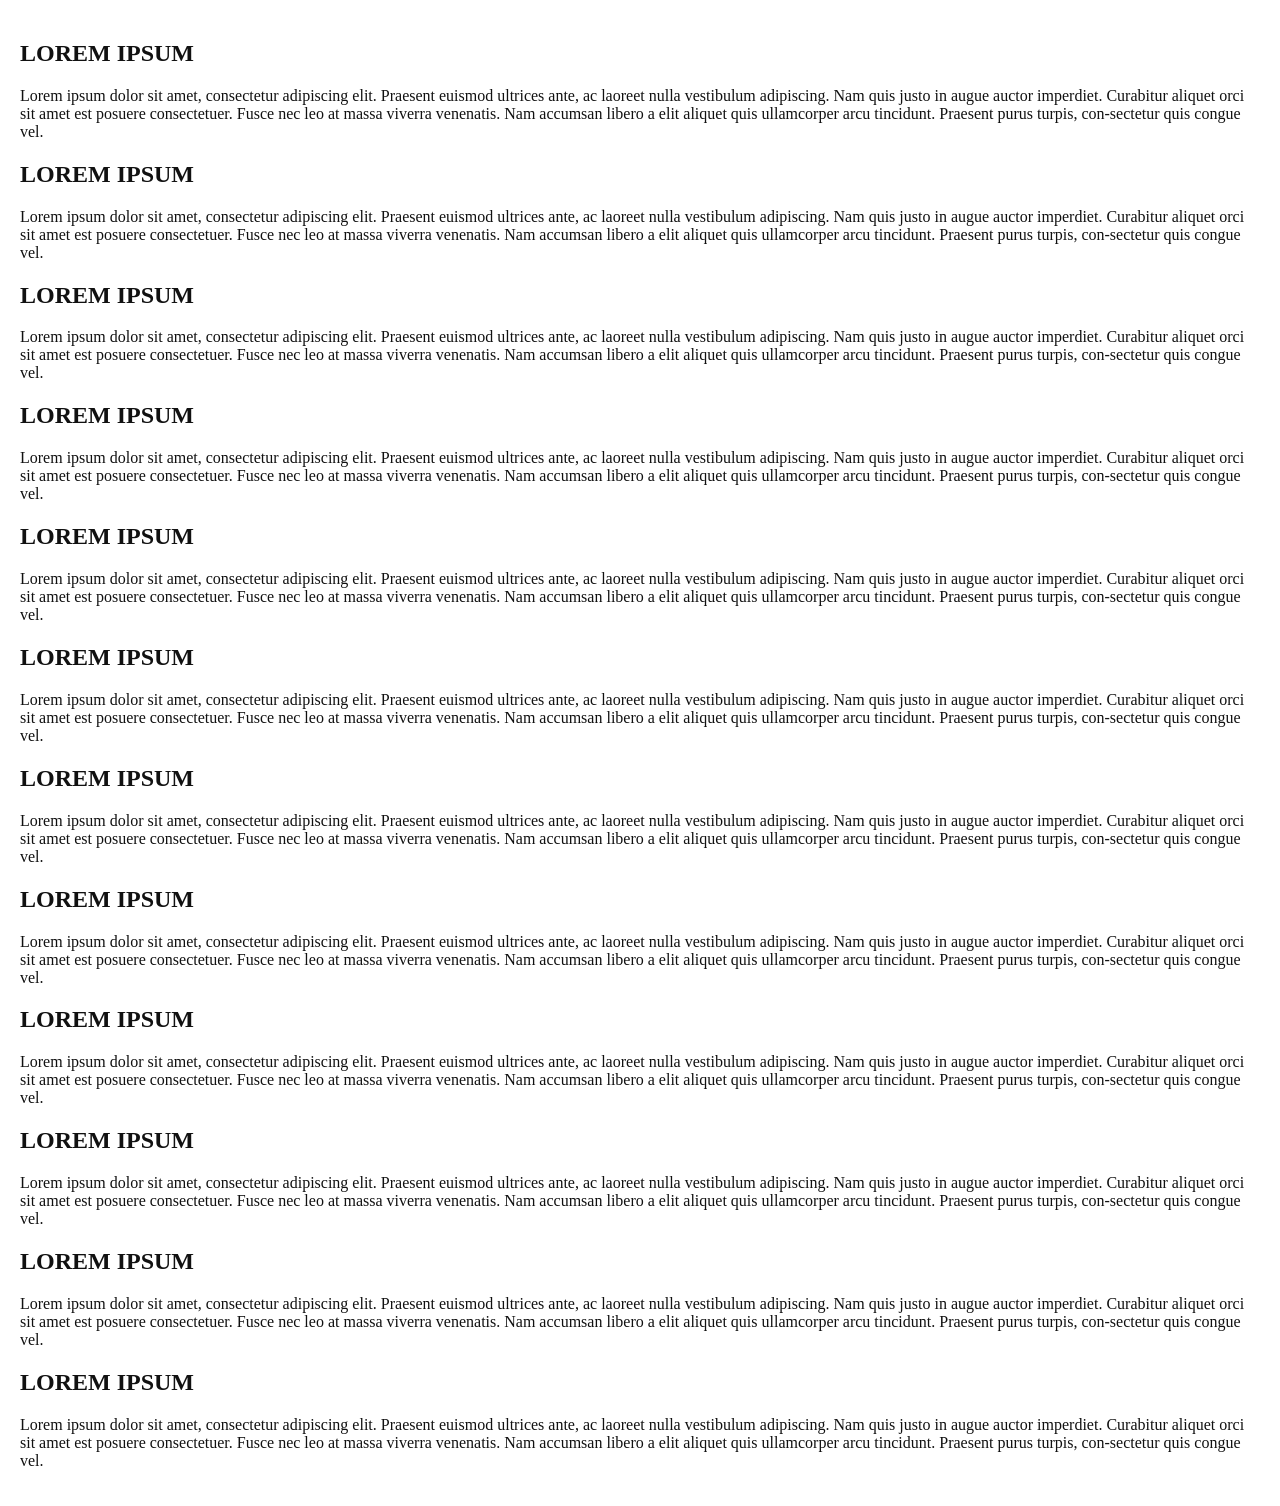
<file: index.html>
<!DOCTYPE html>
<html lang="ru">
<head>
    <meta charset="UTF-8">
    <meta name="viewport" content="width=device-width, initial-scale=1.0">
    <title>практическая 2</title>
    <link rel="stylesheet" href="style.css">  
        </head>
    <body>

    <div class="container">

        <!-- Колонка 1 -->
        <div class="section col-start">
            <div class="top-row">
                <div class="circle"></div>
                <div class="rect-small"></div>
            </div>
            <div class="text-block">
                <h2>LOREM IPSUM</h2>
                <p>Lorem ipsum dolor sit amet, consectetur adipiscing elit. Praesent euismod ultrices ante, ac laoreet nulla vestibulum adipiscing. Nam quis justo in augue auctor imperdiet. Curabitur aliquet orci sit amet est posuere consectetuer. Fusce nec leo at massa viverra venenatis. Nam accumsan libero a elit aliquet quis ullamcorper arcu tincidunt. Praesent purus turpis, con-sectetur quis congue vel.</p>
            </div>
            <div class="rect-group-small">
                <div class="rect-medium"></div>
                <div class="rect-medium></div>
                <div class="rect-medium"></div>
            </div>
        </div>

        <!-- Колонка 2 -->
        <div class="section section-right col-end">
            <div class="top-row-right">
                <div class="rect-small"></div>
                <div class="rect-small"></div>
                <div class="rect-small"></div>
                <div class="rect-small"></div>
            </div>
            <div class="large-circle-container">
                <div class="large-circle"></div>
            </div>
        </div>

        <!-- Колонка 3 -->
        <div class="section col-start-2">
            <div class="rect-group-small">
                <div class="rect-medium"></div>
                <div class="rect-medium"></div>
                <div class="rect-medium"></div>
            </div>
            <div class="text-block">
                <h2>LOREM IPSUM</h2>
                <p>Lorem ipsum dolor sit amet, consectetur adipiscing elit. Praesent euismod ultrices ante, ac laoreet nulla vestibulum adipiscing. Nam quis justo in augue auctor imperdiet. Curabitur aliquet orci sit amet est posuere consectetuer. Fusce nec leo at massa viverra venenatis. Nam accumsan libero a elit aliquet quis ullamcorper arcu tincidunt. Praesent purus turpis, con-sectetur quis congue vel.</p>
            </div>
            <div class="text-block">
                <h2>LOREM IPSUM</h2>
                <p>Lorem ipsum dolor sit amet, consectetur adipiscing elit. Praesent euismod ultrices ante, ac laoreet nulla vestibulum adipiscing. Nam quis justo in augue auctor imperdiet. Curabitur aliquet orci sit amet est posuere consectetuer. Fusce nec leo at massa viverra venenatis. Nam accumsan libero a elit aliquet quis ullamcorper arcu tincidunt. Praesent purus turpis, con-sectetur quis congue vel.</p>
            </div>
            <div class="text-block">
                <h2>LOREM IPSUM</h2>
                <p>Lorem ipsum dolor sit amet, consectetur adipiscing elit. Praesent euismod ultrices ante, ac laoreet nulla vestibulum adipiscing. Nam quis justo in augue auctor imperdiet. Curabitur aliquet orci sit amet est posuere consectetuer. Fusce nec leo at massa viverra venenatis. Nam accumsan libero a elit aliquet quis ullamcorper arcu tincidunt. Praesent purus turpis, con-sectetur quis congue vel.</p>
            </div>
        </div>

        <!-- Колонка 4 -->
        <div class="section section-right col-end-2">
            <div class="top-row-right">
                <div class="rect-small"></div>
                <div class="rect-small"></div>
                <div class="rect-small"></div>
            </div>
             <div class="text-block">
                <h2>LOREM IPSUM</h2>
                <p>Lorem ipsum dolor sit amet, consectetur adipiscing elit. Praesent euismod ultrices ante, ac laoreet nulla vestibulum adipiscing. Nam quis justo in augue auctor imperdiet. Curabitur aliquet orci sit amet est posuere consectetuer. Fusce nec leo at massa viverra venenatis. Nam accumsan libero a elit aliquet quis ullamcorper arcu tincidunt. Praesent purus turpis, con-sectetur quis congue vel.</p>
            </div>
            <div class="rect-small"></div>
             <div class="text-block">
                <h2>LOREM IPSUM</h2>
                <p>Lorem ipsum dolor sit amet, consectetur adipiscing elit. Praesent euismod ultrices ante, ac laoreet nulla vestibulum adipiscing. Nam quis justo in augue auctor imperdiet. Curabitur aliquet orci sit amet est posuere consectetuer. Fusce nec leo at massa viverra venenatis. Nam accumsan libero a elit aliquet quis ullamcorper arcu tincidunt. Praesent purus turpis, con-sectetur quis congue vel.</p>
            </div>
            <div class="rect-small"></div>
             <div class="text-block">
                <h2>LOREM IPSUM</h2>
                <p>Lorem ipsum dolor sit amet, consectetur adipiscing elit. Praesent euismod ultrices ante, ac laoreet nulla vestibulum adipiscing. Nam quis justo in augue auctor imperdiet. Curabitur aliquet orci sit amet est posuere consectetuer. Fusce nec leo at massa viverra venenatis. Nam accumsan libero a elit aliquet quis ullamcorper arcu tincidunt. Praesent purus turpis, con-sectetur quis congue vel.</p>
            </div>
        </div>

        <!-- Колонка 5 -->
        <div class="section col-start-3">
            <div class="top-row">
                <div class="circle"></div>
                <div class="rect-small"></div>
            </div>
            <div class="text-block">
                <h2>LOREM IPSUM</h2>
                <p>Lorem ipsum dolor sit amet, consectetur adipiscing elit. Praesent euismod ultrices ante, ac laoreet nulla vestibulum adipiscing. Nam quis justo in augue auctor imperdiet. Curabitur aliquet orci sit amet est posuere consectetuer. Fusce nec leo at massa viverra venenatis. Nam accumsan libero a elit aliquet quis ullamcorper arcu tincidunt. Praesent purus turpis, con-sectetur quis congue vel.</p>
            </div>
            <div class="rect-group-small">
                <div class="rect-medium"></div>
                <div class="rect-medium"></div>
                <div class="rect-medium"></div>
            </div>
            <div class="text-block">
                <h2>LOREM IPSUM</h2>
                <p>Lorem ipsum dolor sit amet, consectetur adipiscing elit. Praesent euismod ultrices ante, ac laoreet nulla vestibulum adipiscing. Nam quis justo in augue auctor imperdiet. Curabitur aliquet orci sit amet est posuere consectetuer. Fusce nec leo at massa viverra venenatis. Nam accumsan libero a elit aliquet quis ullamcorper arcu tincidunt. Praesent purus turpis, con-sectetur quis congue vel.</p>
            </div>
            <div class="text-block">
                <h2>LOREM IPSUM</h2>
                <p>Lorem ipsum dolor sit amet, consectetur adipiscing elit. Praesent euismod ultrices ante, ac laoreet nulla vestibulum adipiscing. Nam quis justo in augue auctor imperdiet. Curabitur aliquet orci sit amet est posuere consectetuer. Fusce nec leo at massa viverra venenatis. Nam accumsan libero a elit aliquet quis ullamcorper arcu tincidunt. Praesent purus turpis, con-sectetur quis congue vel.</p>
            </div>
            <div class="text-block">
                <h2>LOREM IPSUM</h2>
                <p>Lorem ipsum dolor sit amet, consectetur adipiscing elit. Praesent euismod ultrices ante, ac laoreet nulla vestibulum adipiscing. Nam quis justo in augue auctor imperdiet. Curabitur aliquet orci sit amet est posuere consectetuer. Fusce nec leo at massa viverra venenatis. Nam accumsan libero a elit aliquet quis ullamcorper arcu tincidunt. Praesent purus turpis, con-sectetur quis congue vel.</p>
            </div>
        </div>

        <!-- Колонка 6 -->
        <div class="section section-right col-end-3">
            <div class=top-row-right">
                <div class="circle"></div>
                <div class="rect-small"></div>
            </div>
            <div class="text-block">
                <h2>LOREM IPSUM</h2>
                <p>Lorem ipsum dolor sit amet, consectetur adipiscing elit. Praesent euismod ultrices ante, ac laoreet nulla vestibulum adipiscing. Nam quis justo in augue auctor imperdiet. Curabitur aliquet orci sit amet est posuere consectetuer. Fusce nec leo at massa viverra venenatis. Nam accumsan libero a elit aliquet quis ullamcorper arcu tincidunt. Praesent purus turpis, con-sectetur quis congue vel.</p>
            </div>
            <div class="large-circle-container">
                <div class="large-circle"></div>
            </div>
            <div class="rect-medium"></div>
            <div class="rect-medium"></div>
        </div>
    </div>
</body>
</html>
</file>
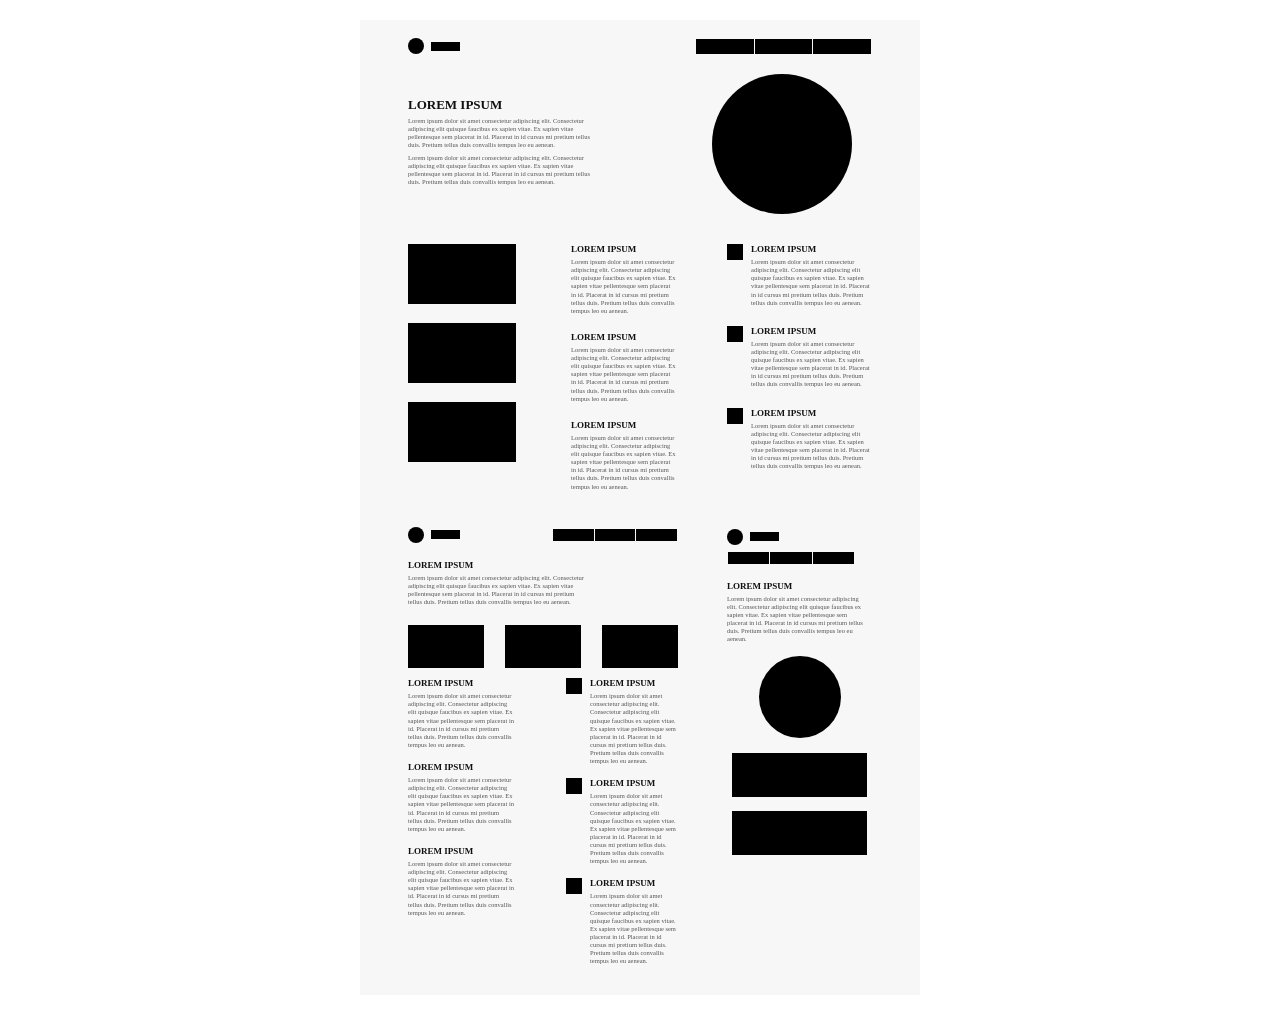
<file: index.html.html>
<!doctype html>
<html lang="ru">
  <head>
    <meta charset="UTF-8" />
    <meta name="viewport" content="width=device-width, initial-scale=1.0" />
    <title>Практическая 2</title>
    <link rel="stylesheet" href="style.css" />
  </head>
  <body>
    <main class="page">
      <header class="top">
        <div class="top-left-mark">
          <span class="dot"></span>
          <span class="short-line"></span>
        </div>

        <div class="long-mark">
          <span></span><span></span><span></span><span></span>
        </div>
      </header>

      <section class="intro">
        <div class="intro-text recipe">
          <h1>LOREM IPSUM</h1>
          <p>
            Lorem ipsum dolor sit amet consectetur adipiscing elit. Consectetur
            adipiscing elit quisque faucibus ex sapien vitae. Ex sapien vitae
            pellentesque sem placerat in id. Placerat in id cursus mi pretium
            tellus duis. Pretium tellus duis convallis tempus leo eu aenean.
          </p>
          <p>
            Lorem ipsum dolor sit amet consectetur adipiscing elit. Consectetur
            adipiscing elit quisque faucibus ex sapien vitae. Ex sapien vitae
            pellentesque sem placerat in id. Placerat in id cursus mi pretium
            tellus duis. Pretium tellus duis convallis tempus leo eu aenean.
          </p>
        </div>

        <div class="big-circle"></div>
      </section>

      <section class="middle">
        <div class="middle-left">
          <div class="big-box"></div>
          <div class="big-box"></div>
          <div class="big-box"></div>
        </div>

        <div class="middle-center">
          <article class="recipe">
            <h2>LOREM IPSUM</h2>
            <p>
              Lorem ipsum dolor sit amet consectetur adipiscing elit. Consectetur
            adipiscing elit quisque faucibus ex sapien vitae. Ex sapien vitae
            pellentesque sem placerat in id. Placerat in id cursus mi pretium
            tellus duis. Pretium tellus duis convallis tempus leo eu aenean.
            </p>
          </article>
          <article class="recipe">
            <h2>LOREM IPSUM</h2>
            <p>
              Lorem ipsum dolor sit amet consectetur adipiscing elit. Consectetur
            adipiscing elit quisque faucibus ex sapien vitae. Ex sapien vitae
            pellentesque sem placerat in id. Placerat in id cursus mi pretium
            tellus duis. Pretium tellus duis convallis tempus leo eu aenean.
            </p>
          </article>
          <article class="recipe">
            <h2>LOREM IPSUM</h2>
            <p>
              Lorem ipsum dolor sit amet consectetur adipiscing elit. Consectetur
            adipiscing elit quisque faucibus ex sapien vitae. Ex sapien vitae
            pellentesque sem placerat in id. Placerat in id cursus mi pretium
            tellus duis. Pretium tellus duis convallis tempus leo eu aenean.
            </p>
          </article>
        </div>

        <div class="middle-right">
          <article class="mini-recipe">
            <span class="mini-square"></span>
            <div class="recipe">
              <h2>LOREM IPSUM</h2>
              <p>
                Lorem ipsum dolor sit amet consectetur adipiscing elit. Consectetur
            adipiscing elit quisque faucibus ex sapien vitae. Ex sapien vitae
            pellentesque sem placerat in id. Placerat in id cursus mi pretium
            tellus duis. Pretium tellus duis convallis tempus leo eu aenean.
              </p>
            </div>
          </article>
          <article class="mini-recipe">
            <span class="mini-square"></span>
            <div class="recipe">
              <h2>LOREM IPSUM</h2>
              <p>
                Lorem ipsum dolor sit amet consectetur adipiscing elit. Consectetur
            adipiscing elit quisque faucibus ex sapien vitae. Ex sapien vitae
            pellentesque sem placerat in id. Placerat in id cursus mi pretium
            tellus duis. Pretium tellus duis convallis tempus leo eu aenean.
              </p>
            </div>
          </article>
          <article class="mini-recipe">
            <span class="mini-square"></span>
            <div class="recipe">
              <h2>LOREM IPSUM</h2>
              <p>
                Lorem ipsum dolor sit amet consectetur adipiscing elit. Consectetur
            adipiscing elit quisque faucibus ex sapien vitae. Ex sapien vitae
            pellentesque sem placerat in id. Placerat in id cursus mi pretium
            tellus duis. Pretium tellus duis convallis tempus leo eu aenean.
              </p>
            </div>
          </article>
        </div>
      </section>

      <section class="bottom">
        <div class="bottom-left">
          <div class="bottom-heading">
            <div class="top-left-mark">
              <span class="dot"></span>
              <span class="short-line"></span>
            </div>
            <div class="long-mark">
              <span></span><span></span><span></span><span></span>
            </div>
          </div>

          <div class="bottom-intro recipe">
            <h2>LOREM IPSUM</h2>
            <p>
              Lorem ipsum dolor sit amet consectetur adipiscing elit. Consectetur
            adipiscing elit quisque faucibus ex sapien vitae. Ex sapien vitae
            pellentesque sem placerat in id. Placerat in id cursus mi pretium
            tellus duis. Pretium tellus duis convallis tempus leo eu aenean.
            </p>
          </div>

          <div class="three-boxes">
            <div></div>
            <div></div>
            <div></div>
          </div>

          <div class="bottom-recipes">
            <div class="recipe-column">
              <article class="recipe">
                <h2>LOREM IPSUM</h2>
                <p>
                  Lorem ipsum dolor sit amet consectetur adipiscing elit. Consectetur
            adipiscing elit quisque faucibus ex sapien vitae. Ex sapien vitae
            pellentesque sem placerat in id. Placerat in id cursus mi pretium
            tellus duis. Pretium tellus duis convallis tempus leo eu aenean.
                </p>
              </article>
              <article class="recipe">
                <h2>LOREM IPSUM</h2>
                <p>
                  Lorem ipsum dolor sit amet consectetur adipiscing elit. Consectetur
            adipiscing elit quisque faucibus ex sapien vitae. Ex sapien vitae
            pellentesque sem placerat in id. Placerat in id cursus mi pretium
            tellus duis. Pretium tellus duis convallis tempus leo eu aenean.
                </p>
              </article>
              <article class="recipe">
                <h2>LOREM IPSUM</h2>
                <p>
                  Lorem ipsum dolor sit amet consectetur adipiscing elit. Consectetur
            adipiscing elit quisque faucibus ex sapien vitae. Ex sapien vitae
            pellentesque sem placerat in id. Placerat in id cursus mi pretium
            tellus duis. Pretium tellus duis convallis tempus leo eu aenean.
                </p>
              </article>
            </div>

            <div class="recipe-column mini-column">
              <article class="mini-recipe">
                <span class="mini-square"></span>
                <div class="recipe">
                  <h2>LOREM IPSUM</h2>
                  <p>
                    Lorem ipsum dolor sit amet consectetur adipiscing elit. Consectetur
            adipiscing elit quisque faucibus ex sapien vitae. Ex sapien vitae
            pellentesque sem placerat in id. Placerat in id cursus mi pretium
            tellus duis. Pretium tellus duis convallis tempus leo eu aenean.
                  </p>
                </div>
              </article>
              <article class="mini-recipe">
                <span class="mini-square"></span>
                <div class="recipe">
                  <h2>LOREM IPSUM</h2>
                  <p>
                    Lorem ipsum dolor sit amet consectetur adipiscing elit. Consectetur
            adipiscing elit quisque faucibus ex sapien vitae. Ex sapien vitae
            pellentesque sem placerat in id. Placerat in id cursus mi pretium
            tellus duis. Pretium tellus duis convallis tempus leo eu aenean.
                  </p>
                </div>
              </article>
              <article class="mini-recipe">
                <span class="mini-square"></span>
                <div class="recipe">
                  <h2>LOREM IPSUM</h2>
                  <p>
                    Lorem ipsum dolor sit amet consectetur adipiscing elit. Consectetur
            adipiscing elit quisque faucibus ex sapien vitae. Ex sapien vitae
            pellentesque sem placerat in id. Placerat in id cursus mi pretium
            tellus duis. Pretium tellus duis convallis tempus leo eu aenean.
                  </p>
                </div>
              </article>
            </div>
          </div>
        </div>

        <aside class="bottom-right">
          <div class="top-left-mark">
            <span class="dot"></span>
            <span class="short-line"></span>
          </div>

          <div class="small-long-mark">
            <span></span><span></span><span></span><span></span>
          </div>

          <div class="right-intro recipe">
            <h2>LOREM IPSUM</h2>
            <p>
              Lorem ipsum dolor sit amet consectetur adipiscing elit. Consectetur
            adipiscing elit quisque faucibus ex sapien vitae. Ex sapien vitae
            pellentesque sem placerat in id. Placerat in id cursus mi pretium
            tellus duis. Pretium tellus duis convallis tempus leo eu aenean.
            </p>
          </div>

          <div class="small-circle"></div>
          <div class="right-box"></div>
          <div class="right-box"></div>
        </aside>
      </section>
    </main>
  </body>
</html>
</file>
<file: style.css>
* {
  box-sizing: border-box;
}

body {
  margin: 0;
  padding: 20px;
  background: #ffffff;
  color: #111111;
  font-family: "Times New Roman", serif;
}

.page {
  width: 560px;
  min-height: 806px;
  margin: 0 auto;
  padding: 18px 48px 24px;
  background: #f7f7f7;
  overflow: hidden;
}

.top,
.bottom-heading {
  display: flex;
  justify-content: space-between;
  align-items: center;
}

.top {
  margin-bottom: 20px;
}

.top-left-mark {
  display: flex;
  align-items: center;
  gap: 7px;
}

.dot {
  display: block;
  width: 16px;
  height: 16px;
  border-radius: 50%;
  background: #000000;
}

.short-line {
  display: block;
  width: 29px;
  height: 9px;
  background: #000000;
}

.long-mark,
.small-long-mark {
  display: flex;
  justify-content: space-between;
  width: 177px;
  height: 15px;
  background: #000000;
}

.long-mark span,
.small-long-mark span {
  width: 1px;
  height: 15px;
  background: #f7f7f7;
}

.intro {
  display: flex;
  justify-content: space-between;
  align-items: center;
  margin-bottom: 30px;
}

.intro-text {
  width: 190px;
}

.big-circle {
  width: 140px;
  height: 140px;
  margin-right: 20px;
  border-radius: 50%;
  background: #000000;
}

.recipe h1,
.recipe h2,
.recipe p {
  margin-top: 0;
}

.recipe h1,
.recipe h2 {
  margin-bottom: 4px;
  font-weight: 700;
  text-transform: uppercase;
}

.recipe h1 {
  font-size: 13px;
}

.recipe h2 {
  font-size: 9px;
}

.recipe p {
  margin-bottom: 5px;
  color: #555555;
  font-size: 6.5px;
  line-height: 1.25;
}

.middle {
  display: flex;
  justify-content: space-between;
  align-items: flex-start;
  margin-bottom: 31px;
}

.middle-left {
  width: 108px;
  display: flex;
  flex-direction: column;
  gap: 19px;
}

.big-box {
  width: 108px;
  height: 60px;
  background: #000000;
}

.middle-center {
  width: 105px;
  display: flex;
  flex-direction: column;
  gap: 12px;
  margin-left: 15px;
  margin-right: 11px;
}

.middle-right {
  width: 145px;
  display: flex;
  flex-direction: column;
  gap: 14px;
}

.mini-recipe {
  display: flex;
  align-items: flex-start;
  gap: 8px;
}

.mini-square {
  display: block;
  flex: 0 0 16px;
  width: 16px;
  height: 16px;
  background: #000000;
}

.mini-recipe .recipe {
  flex: 1;
}

.bottom {
  display: flex;
  justify-content: space-between;
  align-items: flex-start;
}

.bottom-left {
  width: 270px;
}

.bottom-heading {
  margin-bottom: 17px;
}

.bottom-heading .long-mark {
  width: 126px;
  height: 12px;
}

.bottom-heading .long-mark span {
  height: 12px;
}

.bottom-intro {
  width: 178px;
  margin-bottom: 19px;
}

.three-boxes {
  display: flex;
  justify-content: space-between;
  margin-bottom: 10px;
}

.three-boxes div {
  width: 76px;
  height: 43px;
  background: #000000;
}

.bottom-recipes {
  display: flex;
  justify-content: space-between;
  align-items: flex-start;
}

.recipe-column {
  width: 106px;
  display: flex;
  flex-direction: column;
  gap: 8px;
}

.mini-column {
  width: 112px;
}

.bottom-right {
  width: 145px;
  padding-top: 2px;
}

.small-long-mark {
  width: 128px;
  height: 12px;
  margin-top: 7px;
  margin-bottom: 17px;
}

.small-long-mark span {
  height: 12px;
}

.right-intro {
  width: 142px;
  margin-bottom: 13px;
}

.small-circle {
  width: 82px;
  height: 82px;
  margin: 0 auto 15px;
  border-radius: 50%;
  background: #000000;
}

.right-box {
  width: 135px;
  height: 44px;
  margin: 0 auto 14px;
  background: #000000;
}
</file>
